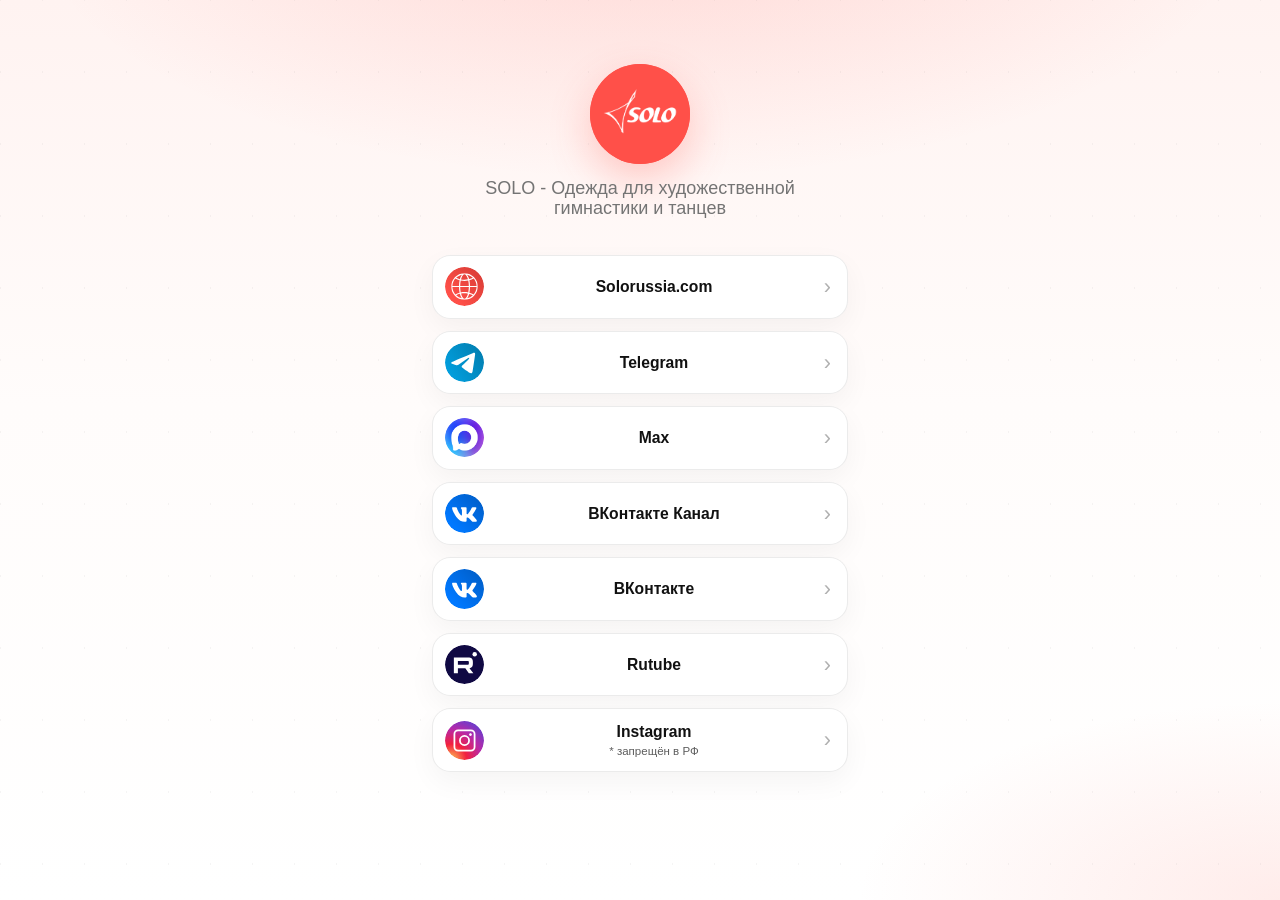
<file: multilink/index.html>
<!DOCTYPE html>
<html lang="ru">
<head>
  <meta charset="UTF-8">
  <meta name="viewport" content="width=device-width, initial-scale=1.0">
  <meta name="description" content="SOLO — одежда для художественной гимнастики и танцев. Все ссылки в одном месте.">
  <title>SOLO — ссылки</title>
  <link rel="icon" type="image/svg+xml" href="favicon.svg">
  <link rel="shortcut icon" href="favicon.svg">
  <link rel="apple-touch-icon" href="favicon.svg">
  <link rel="stylesheet" href="../fonts.css">
  <link rel="stylesheet" href="multilink.css">
</head>
<body class="ml">
  <div class="ml__bg" aria-hidden="true"></div>

  <main class="ml__shell">
    <header class="ml__profile">
      <div class="ml__avatar" aria-hidden="true">
        <img src="icons/avatar.png" alt="" width="100" height="100">
      </div>
      <h1 class="ml__lead">SOLO - Одежда для художественной гимнастики и танцев</h1>
    </header>

    <nav class="ml__links" aria-label="Ссылки SOLO">
      <a class="ml__link" href="https://solorussia.com/" target="_blank" rel="noopener noreferrer">
        <img class="ml__icon" src="icons/site.svg" alt="" width="44" height="44">
        <span class="ml__label">Solorussia.com</span>
        <span class="ml__chev" aria-hidden="true">›</span>
      </a>

      <a class="ml__link" href="https://t.me/solorussia" target="_blank" rel="noopener noreferrer">
        <img class="ml__icon" src="icons/telegram.svg" alt="" width="44" height="44">
        <span class="ml__label">Telegram</span>
        <span class="ml__chev" aria-hidden="true">›</span>
      </a>

      <a class="ml__link" href="https://max.ru/join/NRR2tnM8mJHWltPfTTAy8Jx6SCRjImVldEwVkPCnAnc" target="_blank" rel="noopener noreferrer">
        <img class="ml__icon" src="icons/max.png" alt="" width="44" height="44">
        <span class="ml__label">Max</span>
        <span class="ml__chev" aria-hidden="true">›</span>
      </a>

      <a class="ml__link" href="https://vk.ru/im/channels/-236123631" target="_blank" rel="noopener noreferrer">
        <img class="ml__icon" src="icons/vk.svg" alt="" width="44" height="44">
        <span class="ml__label">ВКонтакте Канал</span>
        <span class="ml__chev" aria-hidden="true">›</span>
      </a>

      <a class="ml__link" href="https://vk.com/solorussia" target="_blank" rel="noopener noreferrer">
        <img class="ml__icon" src="icons/vk.svg" alt="" width="44" height="44">
        <span class="ml__label">ВКонтакте</span>
        <span class="ml__chev" aria-hidden="true">›</span>
      </a>

      <a class="ml__link" href="https://rutube.ru/channel/48859256/" target="_blank" rel="noopener noreferrer">
        <img class="ml__icon" src="icons/rutube.svg" alt="" width="44" height="44">
        <span class="ml__label">Rutube</span>
        <span class="ml__chev" aria-hidden="true">›</span>
      </a>

      <a class="ml__link" href="https://instagram.com/solorussiacom" target="_blank" rel="noopener noreferrer">
        <img class="ml__icon" src="icons/instagram.svg" alt="" width="44" height="44">
        <span class="ml__label">Instagram<span class="ml__note">* запрещён в РФ</span></span>
        <span class="ml__chev" aria-hidden="true">›</span>
      </a>
    </nav>
  </main>
</body>
</html>
</file>
<file: fonts.css>
@font-face {
  font-family: AvenirNextCyr;
  font-display: swap;
  src: url("https://solorussia.com/dist/fonts/AvenirNextCyr-Regular.woff2") format("woff2");
  font-weight: 400;
  font-style: normal;
}

@font-face {
  font-family: AvenirNextCyr;
  font-display: swap;
  src: url("https://solorussia.com/dist/fonts/AvenirNextCyr-Medium.woff2") format("woff2");
  font-weight: 500;
  font-style: normal;
}

@font-face {
  font-family: AvenirNextCyr;
  font-display: swap;
  src: url("https://solorussia.com/dist/fonts/AvenirNextCyr-Demi.woff2") format("woff2");
  font-weight: 600;
  font-style: normal;
}

@font-face {
  font-family: AvenirNextCyr;
  font-display: swap;
  src: url("https://solorussia.com/dist/fonts/AvenirNextCyr-Bold.woff2") format("woff2");
  font-weight: 700;
  font-style: normal;
}
</file>
<file: multilink/multilink.css>
*,
*::before,
*::after {
  box-sizing: border-box;
}

:root {
  --ml-red: #fe5149;
  --ml-red-soft: rgba(254, 81, 73, 0.12);
  --ml-cream: #fffcfb;
  --ml-blush: #fff3f1;
  --ml-text: #111;
  --ml-muted: #5c5c5c;
  --ml-line: rgba(0, 0, 0, 0.08);
  --ml-ease: cubic-bezier(0.22, 1, 0.36, 1);
}

html {
  scroll-behavior: smooth;
}

body.ml {
  margin: 0;
  min-height: 100vh;
  font-family: AvenirNextCyr, Arial, sans-serif;
  color: var(--ml-text);
  background: var(--ml-cream);
  text-wrap: pretty;
}

.ml__bg {
  position: fixed;
  inset: 0;
  z-index: -1;
  background:
    radial-gradient(ellipse 80% 50% at 50% -10%, rgba(254, 81, 73, 0.16), transparent 60%),
    radial-gradient(ellipse 60% 40% at 100% 100%, rgba(255, 150, 140, 0.18), transparent 55%),
    linear-gradient(180deg, var(--ml-blush) 0%, var(--ml-cream) 45%, #fff 100%);
}

.ml__bg::after {
  content: "";
  position: absolute;
  inset: 0;
  opacity: 0.035;
  background-image:
    linear-gradient(30deg, #111 1px, transparent 1px),
    linear-gradient(150deg, #111 1px, transparent 1px);
  background-size: 42px 72px;
  pointer-events: none;
}

.ml__shell {
  width: min(100% - 32px, 26rem);
  margin: 0 auto;
  padding: clamp(2.5rem, 8vw, 4rem) 0 calc(2.5rem + env(safe-area-inset-bottom, 0px));
}

.ml__profile {
  display: grid;
  justify-items: center;
  gap: 0.85rem;
  margin-bottom: clamp(1.75rem, 5vw, 2.25rem);
  text-align: center;
}

.ml__avatar {
  display: grid;
  place-items: center;
  width: 6.25rem;
  height: 6.25rem;
  border-radius: 50%;
  overflow: hidden;
  background: var(--ml-red);
  box-shadow: 0 16px 40px rgba(254, 81, 73, 0.28);
  animation: ml-rise 0.7s var(--ml-ease) both;
}

.ml__avatar img {
  width: 100%;
  height: 100%;
  object-fit: cover;
  display: block;
}

.ml__lead {
  margin: 0;
  max-width: 20rem;
  font-family: "SF Pro Text", "SF Pro Icons", "Helvetica Neue", Helvetica, Arial, sans-serif;
  color: #747474;
  font-size: 18px;
  font-weight: 400;
  line-height: 1.15;
  text-transform: none;
  letter-spacing: normal;
  animation: ml-rise 0.7s var(--ml-ease) 0.08s both;
}

.ml__links {
  display: grid;
  gap: 0.75rem;
}

.ml__link {
  display: grid;
  grid-template-columns: auto 1fr auto;
  align-items: center;
  gap: 0.85rem;
  min-height: 3.55rem;
  padding: 0.7rem 1rem 0.7rem 0.75rem;
  border-radius: 1.15rem;
  background: #fff;
  border: 1px solid var(--ml-line);
  box-shadow: 0 10px 28px rgba(0, 0, 0, 0.045);
  color: inherit;
  text-decoration: none;
  transition:
    transform 0.22s var(--ml-ease),
    box-shadow 0.22s var(--ml-ease),
    border-color 0.22s;
  animation: ml-rise 0.7s var(--ml-ease) both;
}

.ml__link:nth-child(1) { animation-delay: 0.16s; }
.ml__link:nth-child(2) { animation-delay: 0.2s; }
.ml__link:nth-child(3) { animation-delay: 0.24s; }
.ml__link:nth-child(4) { animation-delay: 0.28s; }
.ml__link:nth-child(5) { animation-delay: 0.32s; }
.ml__link:nth-child(6) { animation-delay: 0.36s; }
.ml__link:nth-child(7) { animation-delay: 0.4s; }

.ml__link:hover {
  transform: translateY(-2px);
  border-color: rgba(254, 81, 73, 0.22);
  box-shadow: 0 14px 34px rgba(254, 81, 73, 0.1);
}

.ml__link:active {
  transform: translateY(0);
}

.ml__icon {
  width: 2.45rem;
  height: 2.45rem;
  border-radius: 50%;
  object-fit: cover;
  display: block;
  flex-shrink: 0;
}

.ml__label {
  font-size: 0.98rem;
  font-weight: 600;
  line-height: 1.25;
  text-align: center;
}

.ml__note {
  display: block;
  margin-top: 0.15rem;
  font-size: 0.72rem;
  font-weight: 500;
  color: var(--ml-muted);
}

.ml__chev {
  color: #b0b0b0;
  font-size: 1.35rem;
  font-weight: 400;
  line-height: 1;
}

@keyframes ml-rise {
  from {
    opacity: 0;
    transform: translateY(14px);
  }
  to {
    opacity: 1;
    transform: translateY(0);
  }
}

@media (prefers-reduced-motion: reduce) {
  .ml__avatar,
  .ml__lead,
  .ml__link {
    animation: none;
  }

  .ml__link:hover {
    transform: none;
  }
}
</file>
